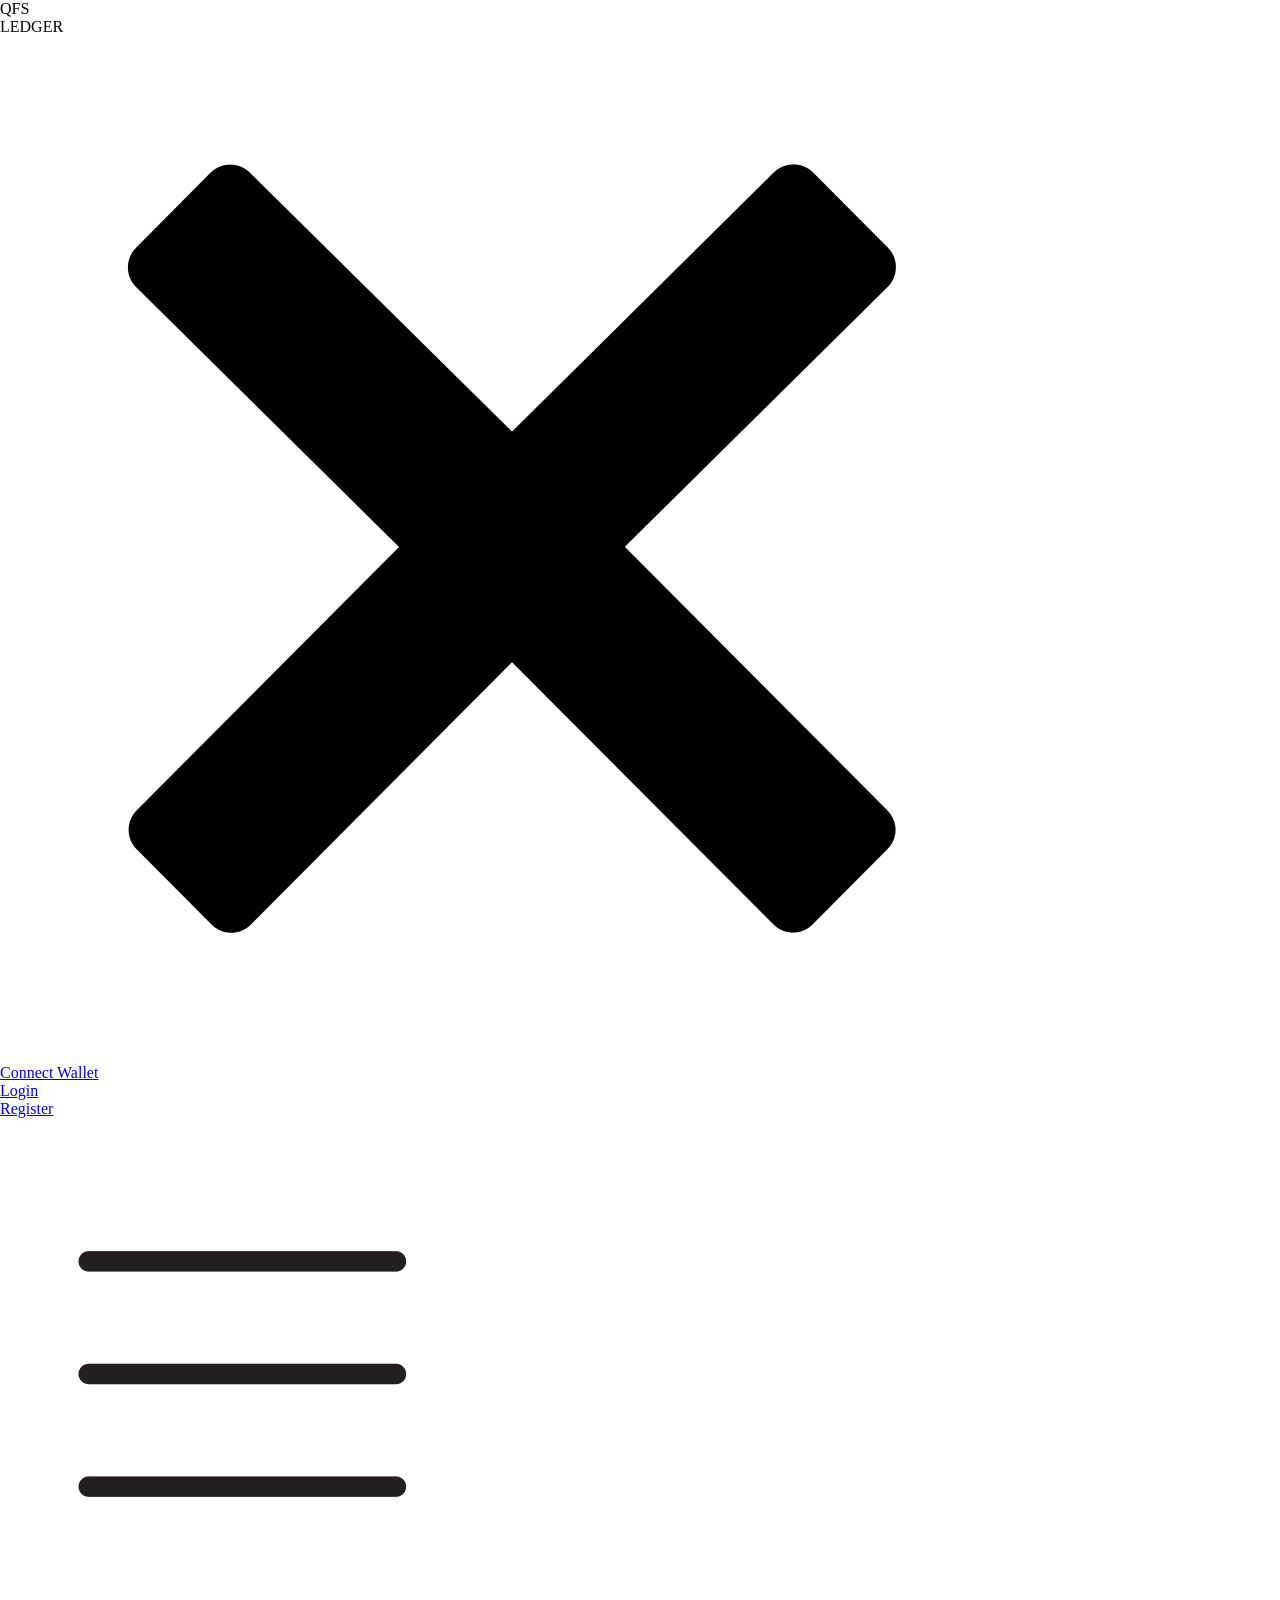
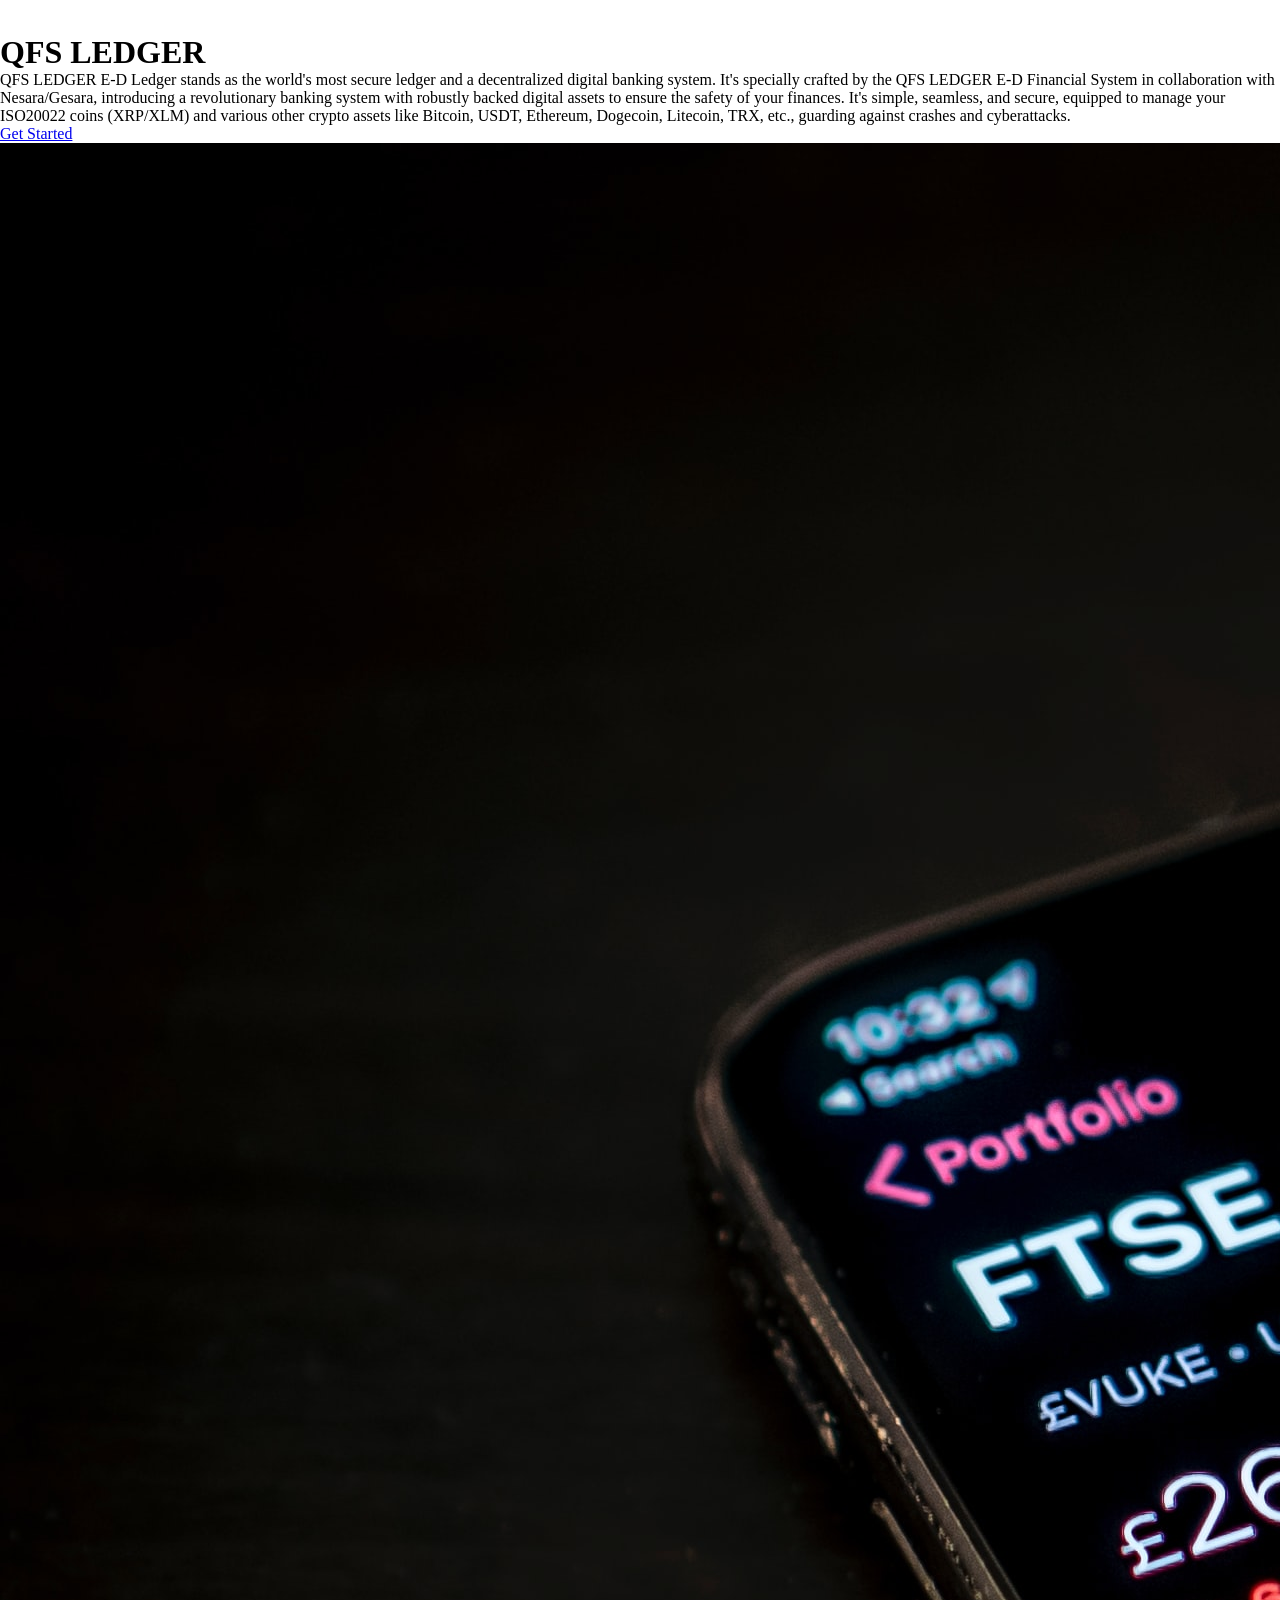
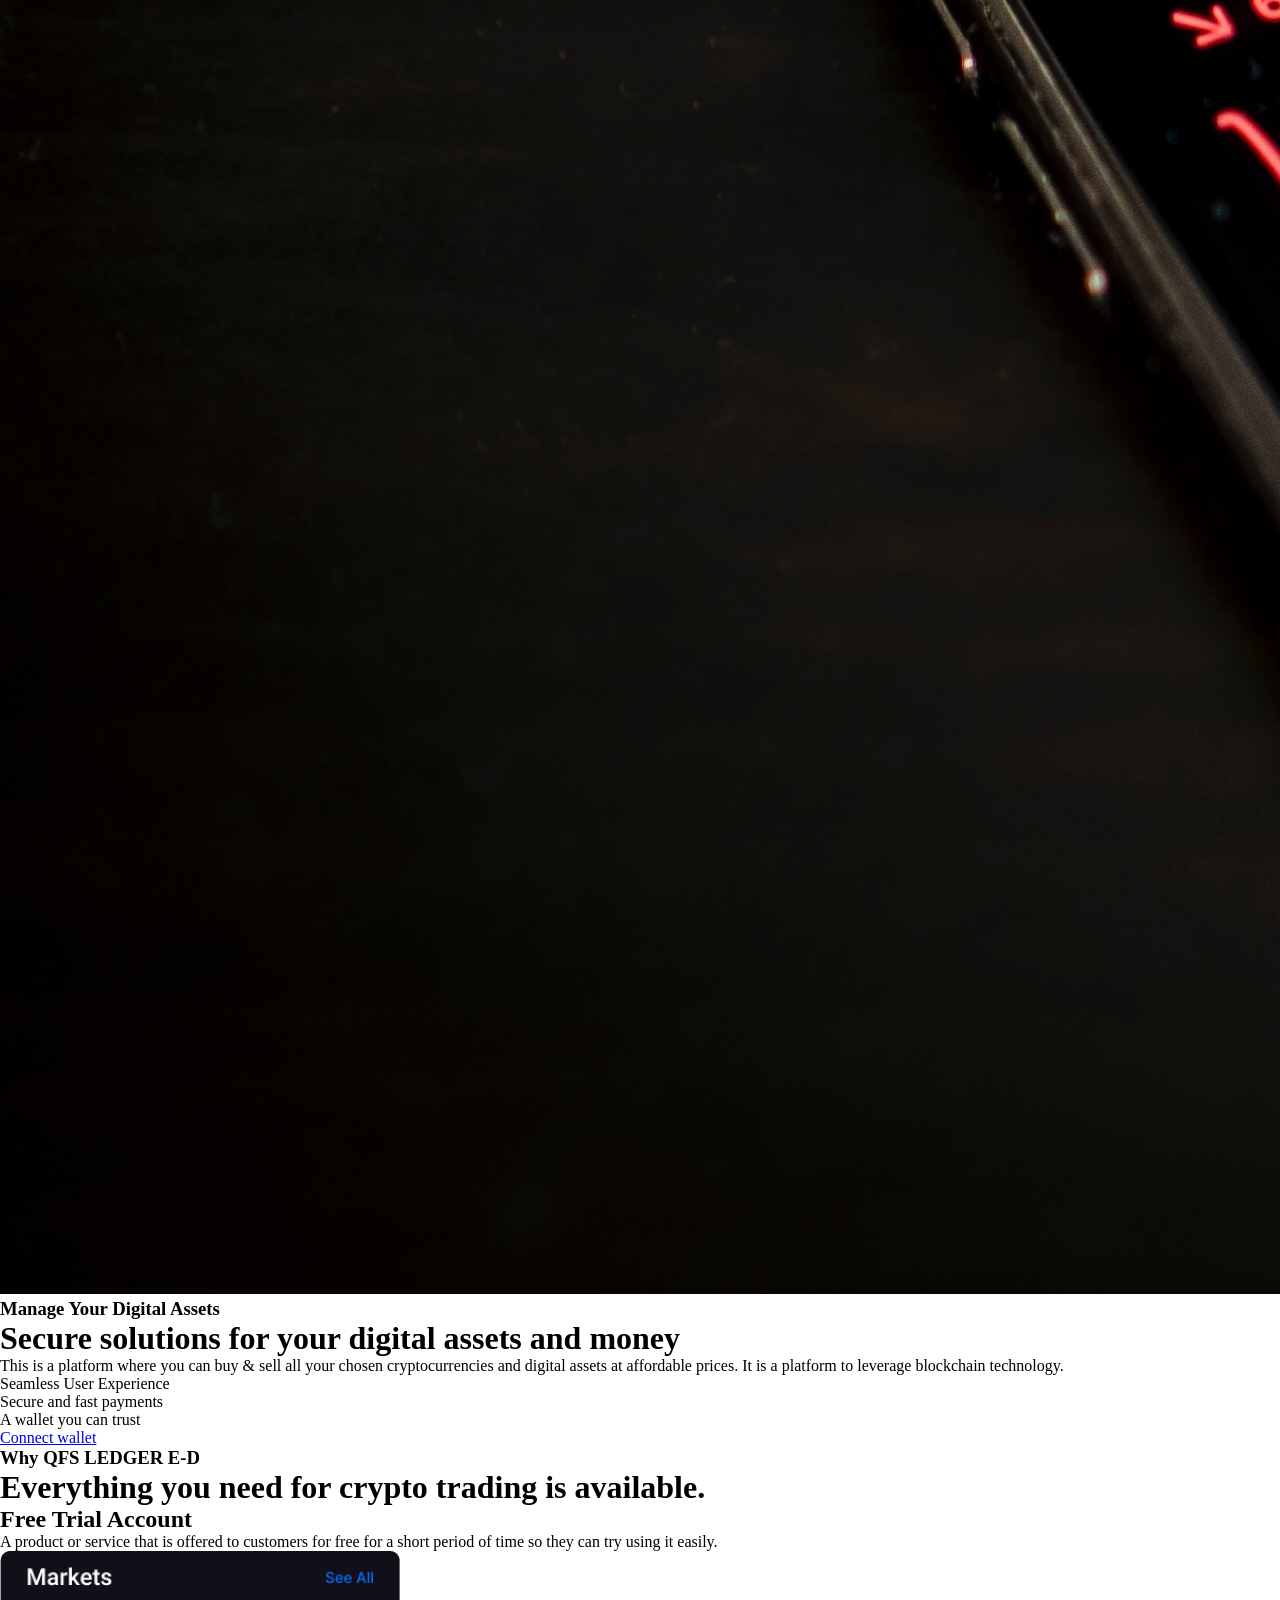
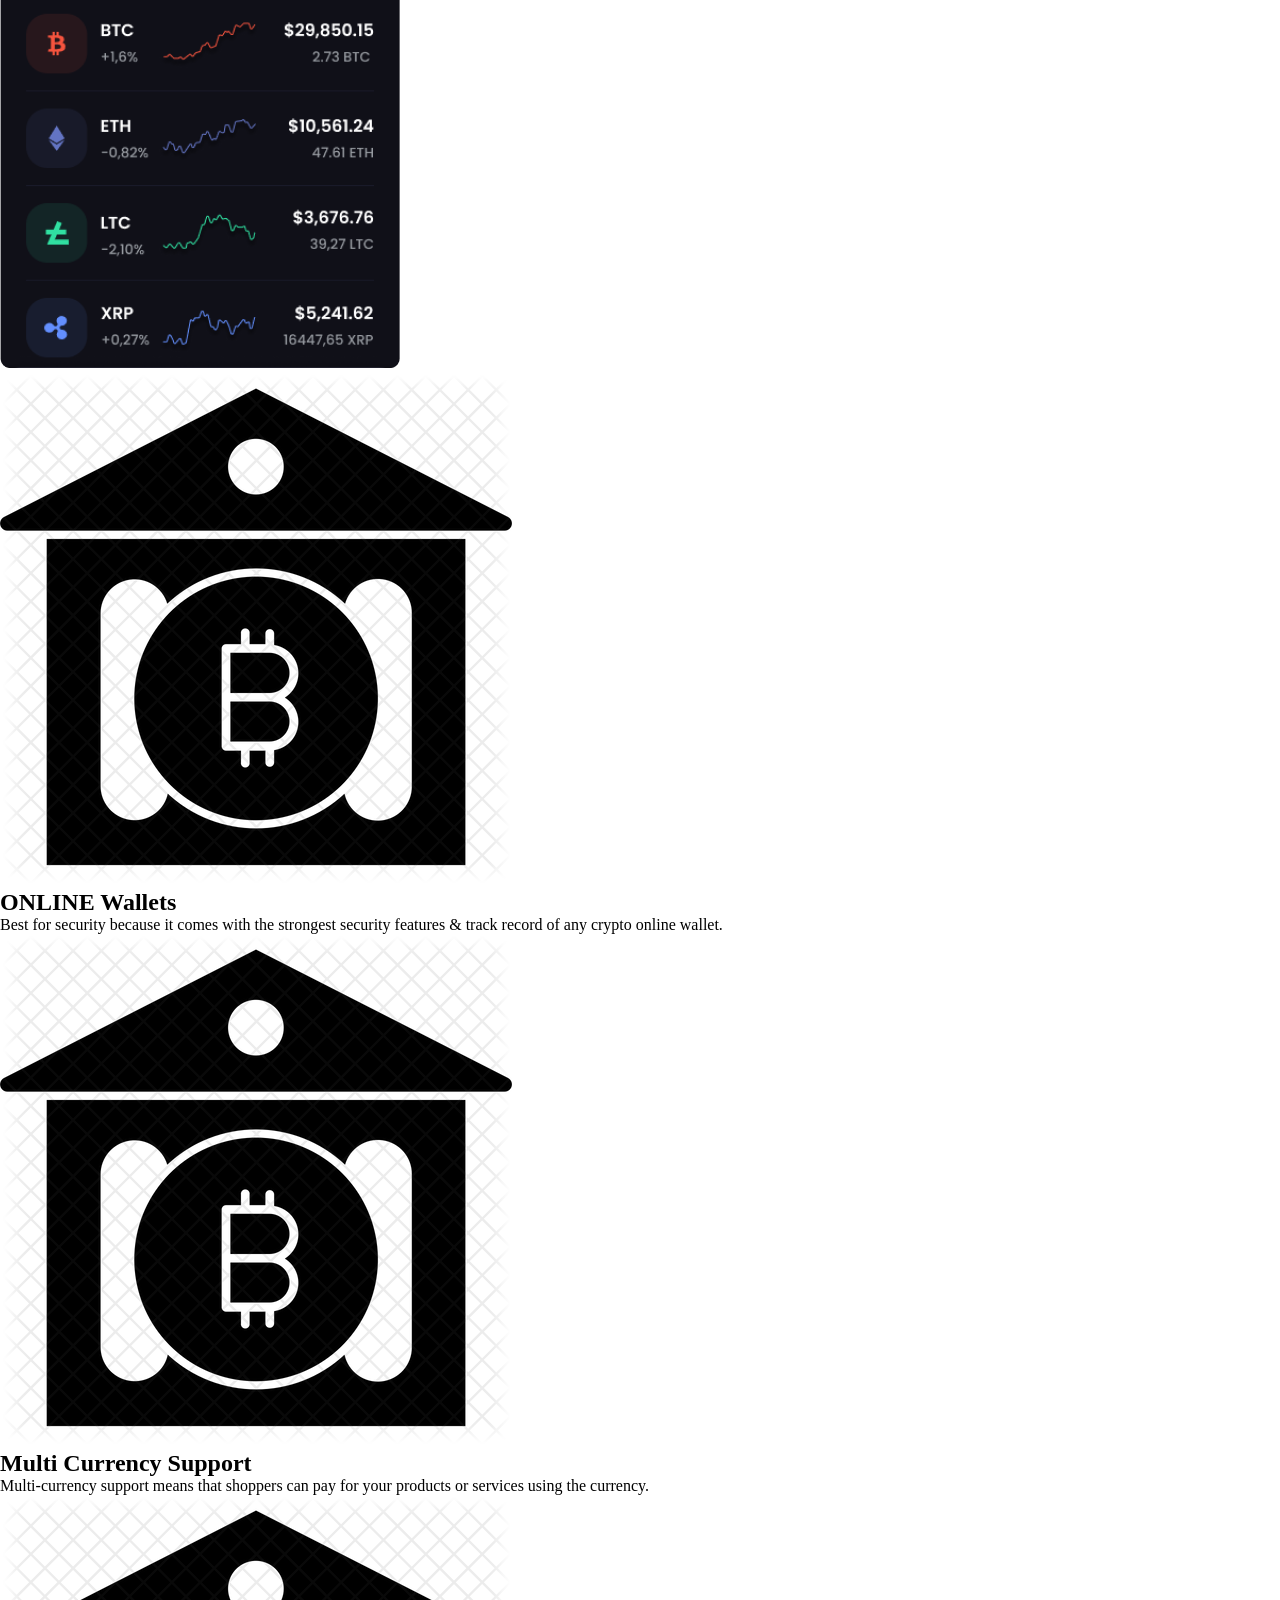
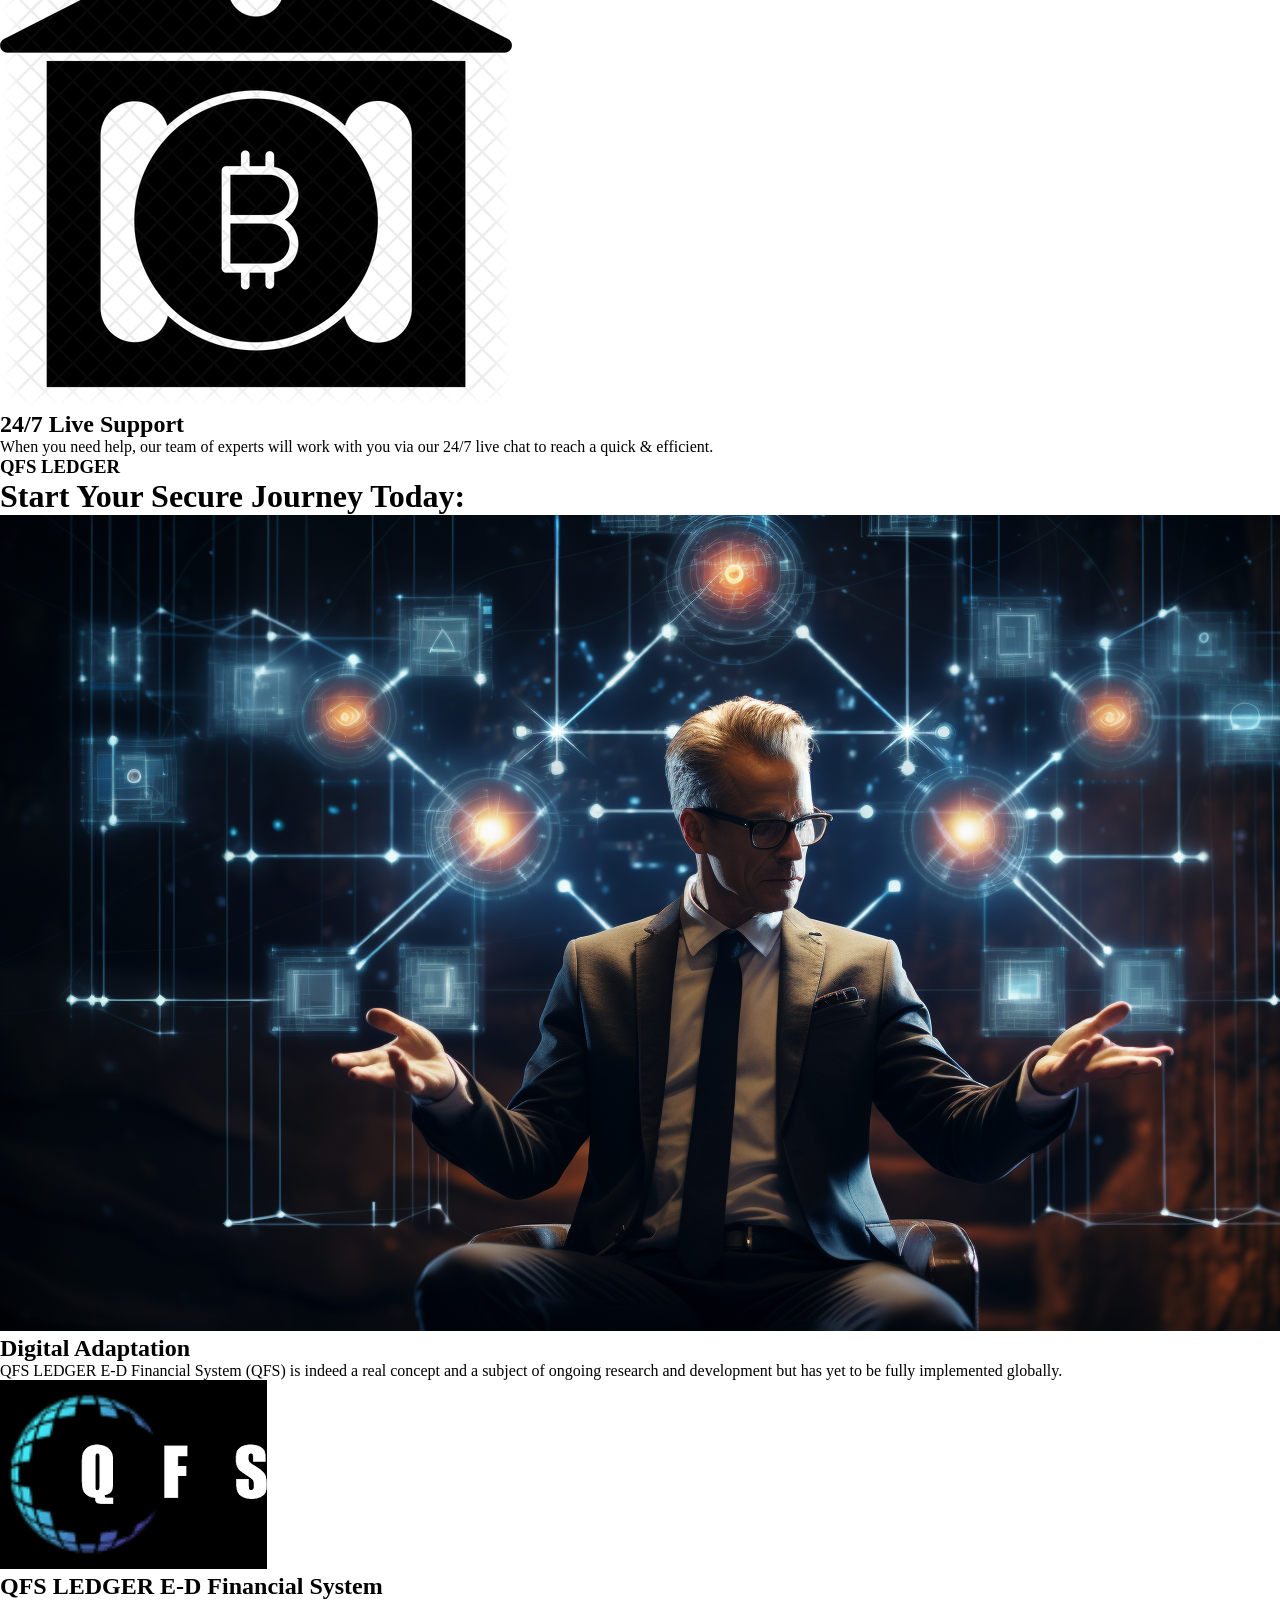
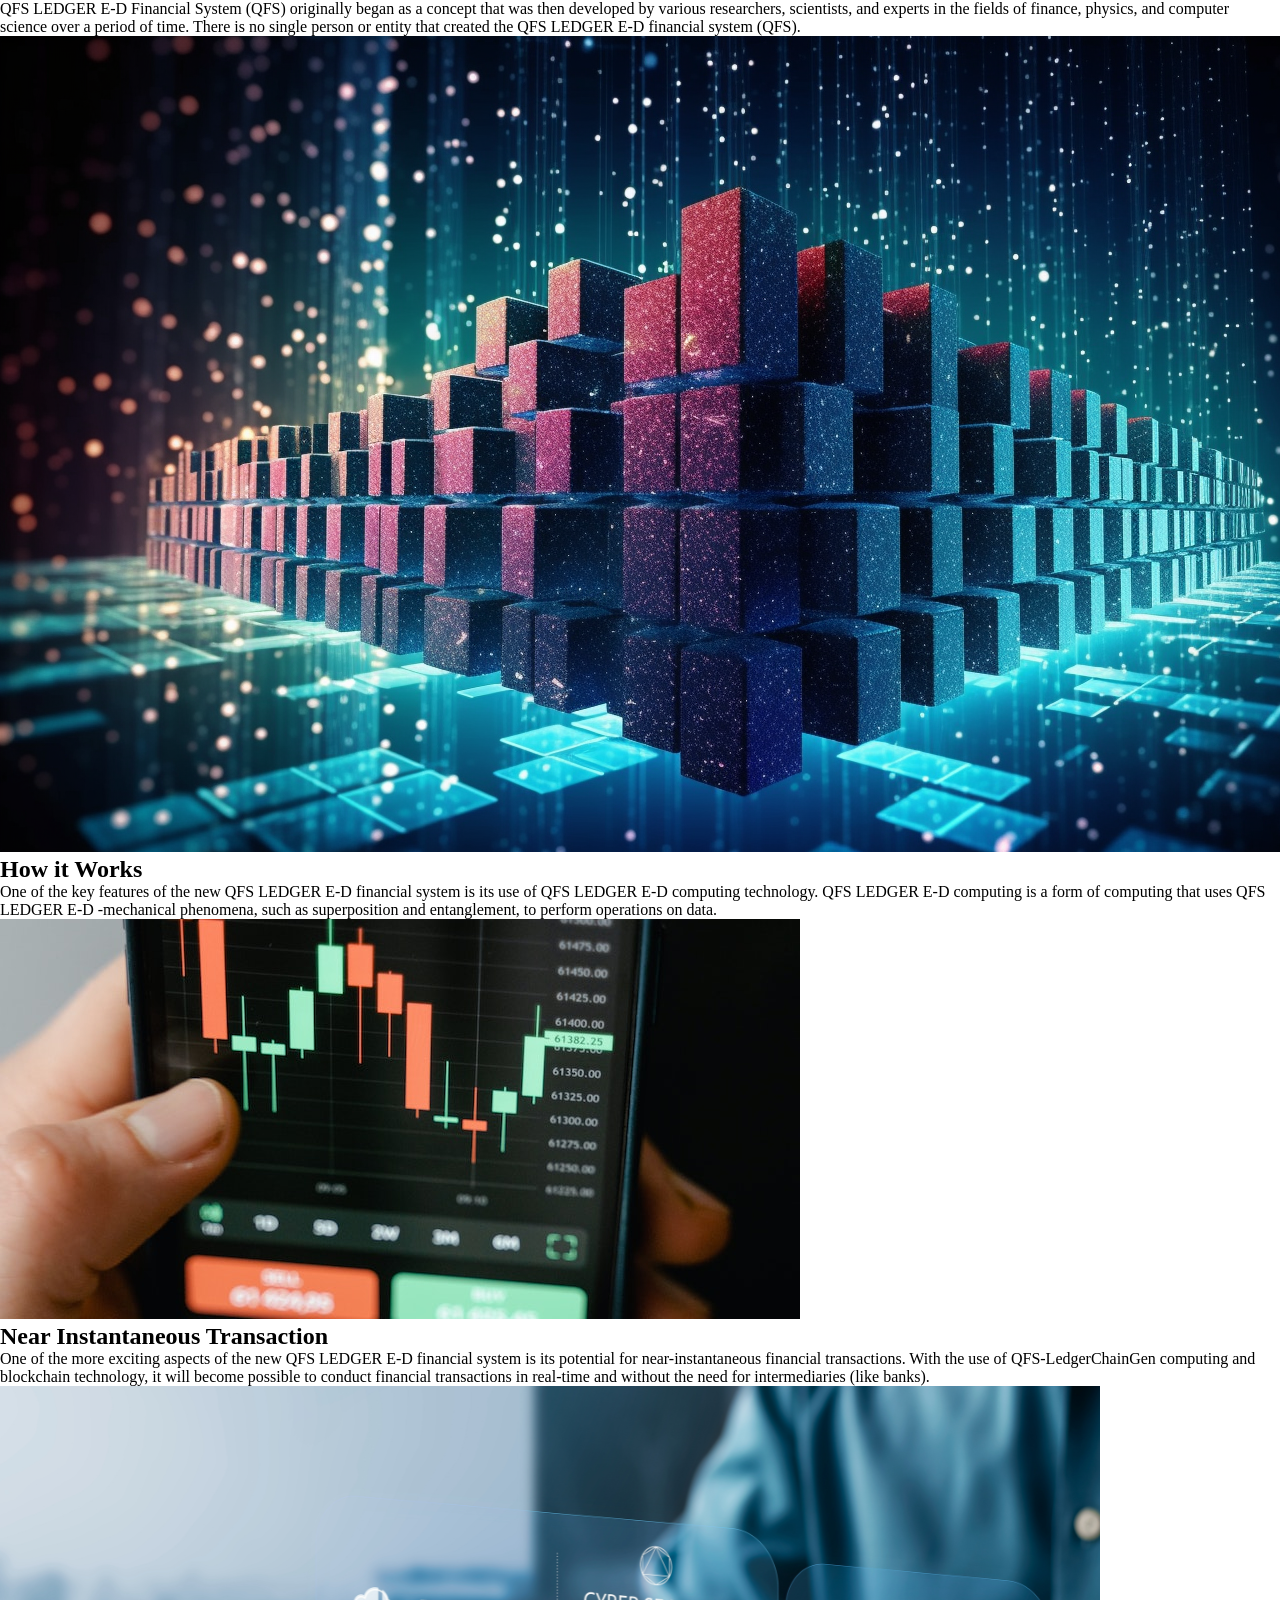
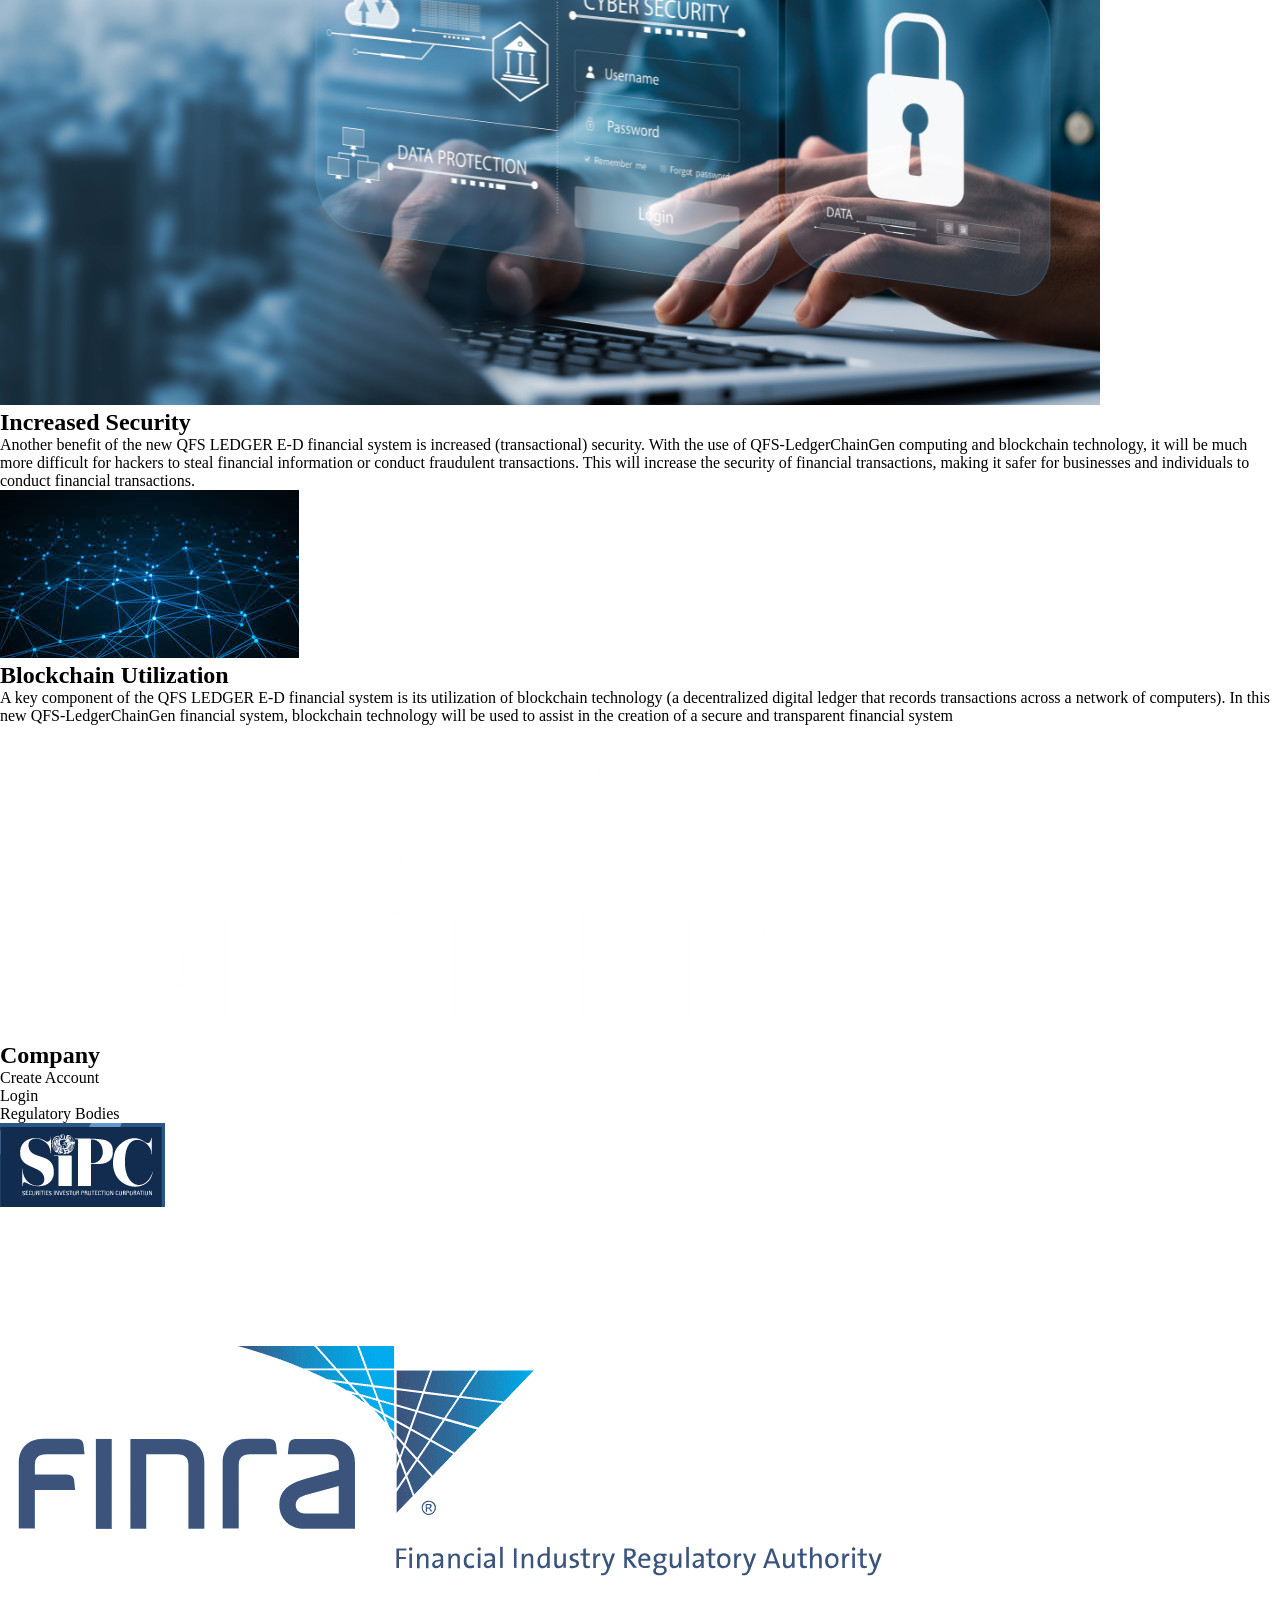
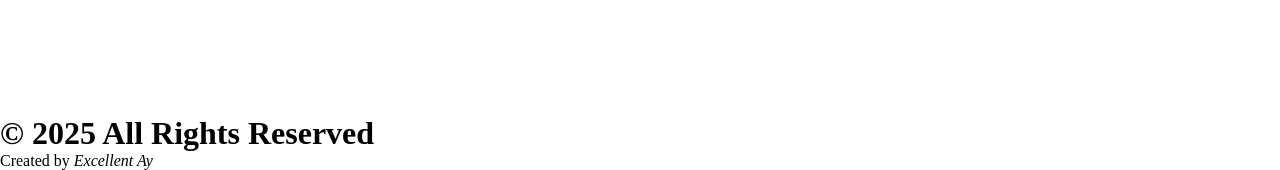
<file: index.html>
<!DOCTYPE html>
<html lang="en">
<head>
    <meta charset="UTF-8">
    <meta http-equiv="X-UA-Compatible" content="IE=edge">
    <meta name="viewport" content="width=device-width, initial-scale=1.0">
    <title>Excellent Trading</title>
    <link rel="stylesheet" href="styles.css">
</head>
<body>
    <div class="container">
        <nav>
            <p class="logo">QFS </br>LEDGER</p>
            <ul class="mainMenu">
                
                <div class="closeMenu">
                    <img src="close.png" alt="">
                </div>
                
                <li><a href="login.html">Connect Wallet</a></li>
                <li><a href="login.html">Login</a></li>
                <li><a href="register.html">Register</a></li>
            </ul>
            <div class="openMenu">
                    <img src="hamburger-menu-4.png" alt="">
                </div>
        </nav>
        
        
        <div class="hero">
            <h1>QFS LEDGER</h1>
            <p>QFS LEDGER E-D Ledger stands as the world's most secure ledger and a decentralized digital banking system. It's specially crafted by the QFS LEDGER E-D Financial System in collaboration with Nesara/Gesara, introducing a revolutionary banking system with robustly backed digital assets to ensure the safety of your finances. It's simple, seamless, and secure, equipped to manage your ISO20022 coins (XRP/XLM) and various other crypto assets like Bitcoin, USDT, Ethereum, Dogecoin, Litecoin, TRX, etc., guarding against crashes and cyberattacks.
            </p>
            <div class="hero-text">
                <a href="register.html">Get Started</a>
            </div>
        </div>
        
        <div class="manage">
            <div class="hero-img">
                <img src="jamie-street-VP4WmibxvcY-unsplash.jpg" alt="">
            </div>
            <div class="manage-text">
                <h3>Manage Your Digital Assets</h3>
                <h1>Secure solutions for your digital assets and money</h1>
                <p>This is a platform where you can buy & sell all your chosen cryptocurrencies and digital assets at affordable prices. It is a platform to leverage blockchain technology.</p>
            </div>
            <div class="wallet">
                <ul>
                    <li>Seamless User Experience</li>
                    <li>Secure and fast payments</li>
                    <li>A wallet you can trust</li>
                </ul>
                <div class="connect">
                    <a href="login.html">Connect wallet</a>
                </div>
            </div>
        </div>
        
        <div class="org">
            <h3>Why QFS LEDGER E-D</h3>
            <h1>Everything you need for crypto trading is available.</h1>
            <div class="org-text">
                <h2>Free Trial Account</h2>
                <p>A product or service that is offered to customers for free for a short period of time so they can try using it easily.</p>
            </div>
        </div>
        
        <div class="trading">
            <div class="trading-img">
                <img src="card3.png" alt="">
            </div>            
            <div class="trading-text">
                <div class="trade">
                    <div class="trade-img">
                        <img src="Bank.png" alt="">
                    </div>
                    <div class="trade-text">
                        <h2>ONLINE Wallets</h2>
                        <p>Best for security because it comes with the strongest security features & track record of any crypto online wallet.</p>
                    </div>
                </div>
            </div>
            
            <div class="trading-text">
                <div class="trade">
                    <div class="trade-img">
                        <img src="Bank.png" alt="">
                    </div>
                    <div class="trade-text">
                        <h2>Multi Currency Support</h2>
                        <p>Multi-currency support means that shoppers can pay for your products or services using the currency.</p>
                    </div>
                </div>
            </div>
            
            <div class="trading-text">
                <div class="trade">
                    <div class="trade-img">
                        <img src="Bank.png" alt="">
                    </div>
                    <div class="trade-text">
                        <h2>24/7 Live Support</h2>
                        <p>When you need help, our team of experts will work with you via our 24/7 live chat to reach a quick & efficient.</p>
                    </div>
                </div>
            </div>
            
            <div class="journey">
                <h3>QFS LEDGER</h3>
                <h1>Start Your Secure Journey Today:</h1>
            </div>
            
            <div class="digital">
                <div class="dig">
                    <div class="dig-img">
                       <img src="digital.png" alt=""> 
                    </div>
                    <div class="dig-text">
                        <h2>Digital Adaptation</h2>
                        <p>QFS LEDGER E-D Financial System (QFS) is indeed a real concept and a subject of ongoing research and development but has yet to be fully implemented globally.
                        </p>
                    </div>
                </div>
                
                <div class="dig">
                    <div class="dig-img">
                       <img src="qfs.png" alt=""> 
                    </div>
                    <div class="dig-text">
                        <h2>QFS LEDGER E-D Financial System</h2>
                        <p>QFS LEDGER E-D Financial System (QFS) originally began as a concept that was then developed by various researchers, scientists, and experts in the fields of finance, physics, and computer science over a period of time. There is no single person or entity that created the QFS LEDGER E-D financial system (QFS).
                        </p>
                    </div>
                </div>
                
                <div class="dig">
                    <div class="dig-img">
                       <img src="how.png" alt=""> 
                    </div>
                    <div class="dig-text">
                        <h2>How it Works</h2>
                        <p>One of the key features of the new QFS LEDGER E-D financial system is its use of QFS LEDGER E-D computing technology. QFS LEDGER E-D computing is a form of computing that uses QFS LEDGER E-D -mechanical phenomena, such as superposition and entanglement, to perform operations on data.
                        </p>
                    </div>
                </div>
                
                <div class="dig">
                    <div class="dig-img">
                       <img src="crypto.jpg" alt=""> 
                    </div>
                    <div class="dig-text">
                        <h2>Near Instantaneous Transaction</h2>
                        <p>One of the more exciting aspects of the new QFS LEDGER E-D financial system is its potential for near-instantaneous financial transactions. With the use of QFS-LedgerChainGen computing and blockchain technology, it will become possible to conduct financial transactions in real-time and without the need for intermediaries (like banks).
                        </p>
                    </div>
                </div>
                
                <div class="dig">
                    <div class="dig-img">
                       <img src="secure.webp" alt=""> 
                    </div>
                    <div class="dig-text">
                        <h2>Increased Security</h2>
                        <p>Another benefit of the new QFS LEDGER E-D financial system is increased (transactional) security. With the use of QFS-LedgerChainGen computing and blockchain technology, it will be much more difficult for hackers to steal financial information or conduct fraudulent transactions. This will increase the security of financial transactions, making it safer for businesses and individuals to conduct financial transactions.
                        </p>
                    </div>
                </div>
                
                <div class="dig">
                    <div class="dig-img">
                       <img src="block.jfif" alt=""> 
                    </div>
                    <div class="dig-text">
                        <h2>Blockchain Utilization</h2>
                        <p>A key component of the QFS LEDGER E-D financial system is its utilization of blockchain technology (a decentralized digital ledger that records transactions across a network of computers). In this new QFS-LedgerChainGen financial system, blockchain technology will be used to assist in the creation of a secure and transparent financial system
                        </p>
                    </div>
                </div>
                
                
            </div>
        
        <footer>
            <img src="logo-removebg-preview.png" alt="">
            <div class="foot">
                <h2>Company</h2>
                <ul>
                    <li><a href="register.html"></a>Create Account</li>
                    <li><a href="login.html"></a>Login</li>
                </ul>
            </div>
            
            <div class="regulate">
                <p>Regulatory Bodies</p>
                <div class="regulate-img">
                    <div class="regulate-img1">
                        <img src="Capture.png" alt="">
                    </div>
                    <div class="regulate-img2">
                        <img src="FINRA.png" alt="">
                    </div>
                </div>
            </div>
            <div class="copy">
               <h1>&copy; 2025 All Rights Reserved</h1>
               <p>Created by <i>Excellent Ay</i></p>
           </div>
        </footer>
    </div>
</body>
<script src="script.js"></script>
</html>
</file>
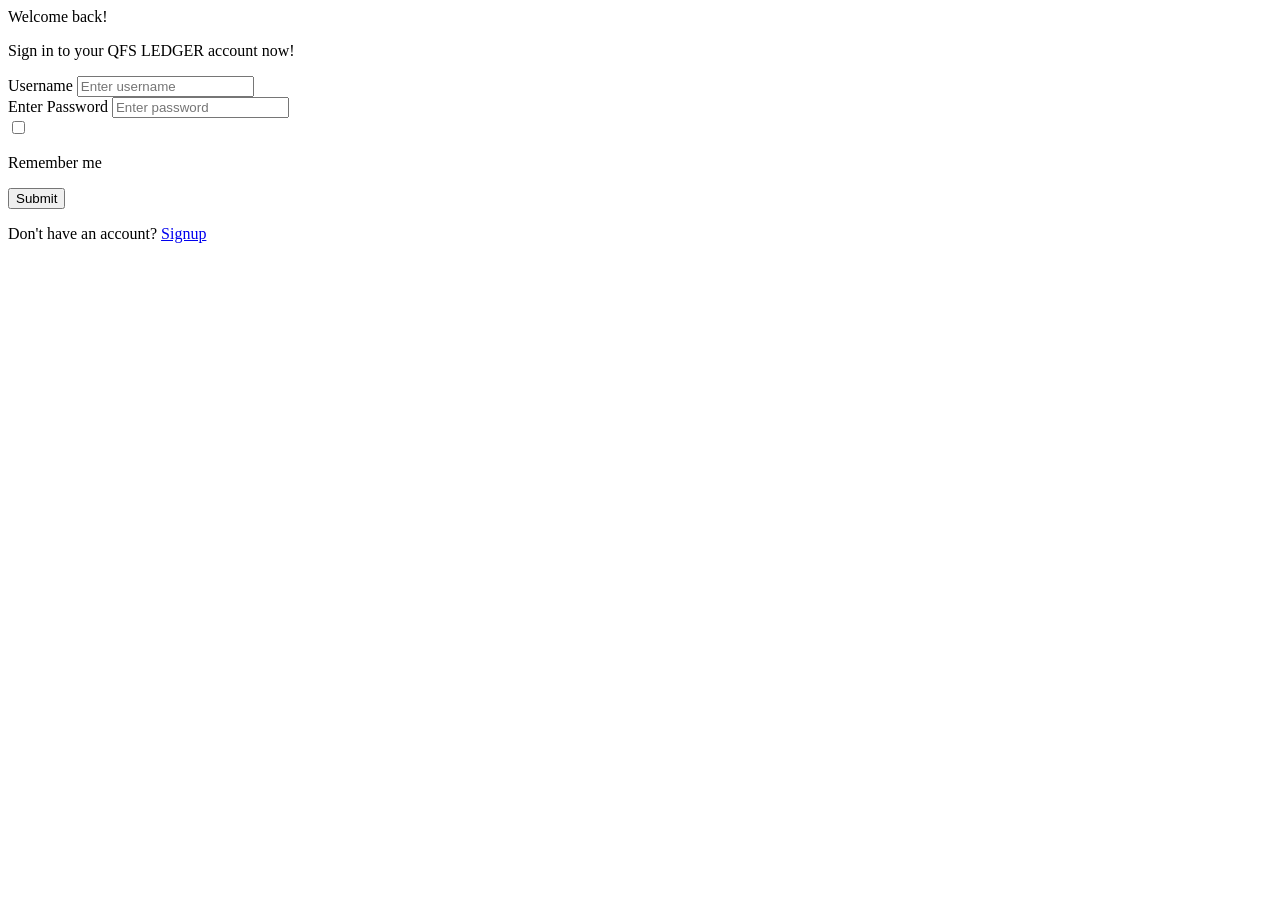
<file: login.html>
<!DOCTYPE html>
<html lang="en">
<head>
    <meta charset="UTF-8">
    <meta http-equiv="X-UA-Compatible" content="IE=edge">
    <meta name="viewport" content="width=device-width, initial-scale=1.0">
    <title>Excellent Trading</title>
    <link rel="stylesheet" href="login.css">
</head>
<body>
    <section class="container">
        <header>Welcome back!</header>
        <p class="qfs">Sign in to your QFS LEDGER account now!</p>
        <form action="#" class="form">
                <div class="input-box">
                    <label>Username</label>
                    <input type="text" placeholder="Enter username" required>
                </div>
                
                <div class="input-box">
                    <label>Enter Password</label>
                    <input type="password" placeholder="Enter password" required>
                </div>
            
             <div class="enquiry">
                 <div class="check">
                     <input type="checkbox">
                 </div>
                 <div class="rem">
                     <p>Remember me</p>
                 </div>
             </div>
             <button>Submit</button>
             <div class="account">
                 <p>Don't have an account? <span><a href="register.html">Signup</a></span></p>
             </div>
        </form>
    </section>    
</body>
</html>
</file>
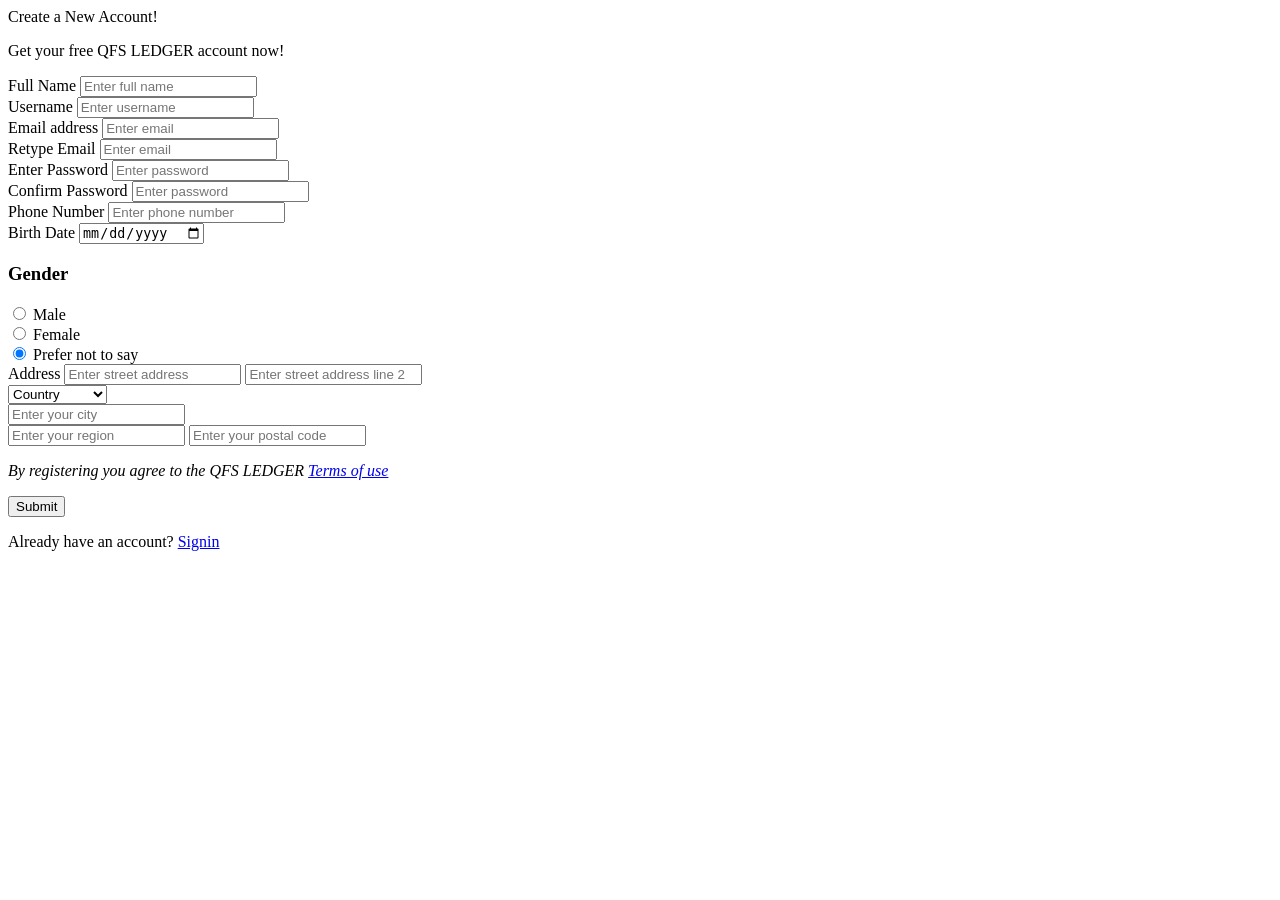
<file: register.html>
<!DOCTYPE html>
<html lang="en">
<head>
    <meta charset="UTF-8">
    <meta http-equiv="X-UA-Compatible" content="IE=edge">
    <meta name="viewport" content="width=device-width, initial-scale=1.0">
    <title>Excellent Trading</title>
    <link rel="stylesheet" href="register.css">
</head>
<body>
    <section class="container">
        <header>Create a New Account!</header>
        <p class="qfs">Get your free QFS LEDGER account now!</p>
        <form action="#" class="form">
            <div class="new-name">
                <div class="input-box">
                    <label>Full Name</label>
                    <input type="text" placeholder="Enter full name" required>
                </div>
            
                <div class="input-box">
                    <label>Username</label>
                    <input type="text" placeholder="Enter username" required>
                </div>
            </div>    
            <div class="new-name">
                <div class="input-box">
                    <label>Email address</label>
                    <input type="email" placeholder="Enter email" required>
                </div>
            
                <div class="input-box">
                    <label>Retype Email</label>
                    <input type="email" placeholder="Enter email" required>
                </div>
            </div>
            <div class="new-name">
                <div class="input-box">
                    <label>Enter Password</label>
                    <input type="password" placeholder="Enter password" required>
                </div>
            
                <div class="input-box">
                    <label>Confirm Password</label>
                    <input type="password" placeholder="Enter password" required>
                </div>
            </div>
            <div class="column">
                <div class="input-box">
                <label>Phone Number</label>
                <input type="number" placeholder="Enter phone number" required>
            </div>
            <div class="input-box">
                <label>Birth Date</label>
                <input type="date" placeholder="Enter birth date" required>
            </div>
            </div>
            <div class="gender-box">
                <h3>Gender</h3>
                <div class="gender-option">
                    <div class="gender">
                        <input type="radio" id="check-male" name="gender" checked>   
                       <label for="check">Male</label>            
                    </div>
                    <div class="gender">
                        <input type="radio" id="check-female" name="gender" checked>   
                       <label for="check">Female</label>            
                    </div>
                    <div class="gender">
                        <input type="radio" id="check-other" name="gender" checked>   
                       <label for="check">Prefer not to say</label>            
                    </div>
                </div>
            </div>
            <div class="input-box addres">
                <label>Address</label>
                <input type="text" placeholder="Enter street address" required>
                <input type="text" placeholder="Enter street address line 2" required>
                <div class="column">
                    <div class="select-box">
                        <select>
                            <option hidden>Country</option>
                            <option>America</option>
                            <option>England</option>
                            <option>France</option>
                            <option>Nigeria</option>
                            <option>Japan</option>
                            <option>Ghana</option>
                            <option>Senegal</option>
                            <option>Cote D'Ivoire</option>
                            <option>Egypt</option>
                        </select>    
                    </div>
                    <div class="city">
                        <input type="text" placeholder="Enter your city" required>
                    </div>
                </div>
                <div class="column">
                    <input type="text" placeholder="Enter your region" required>
                    <input type="number" placeholder="Enter your postal code" required>
                </div>
             </div>
             <div class="enquiry">
                 <p><i>By registering you agree to the QFS LEDGER <span><a href="#">Terms of use</a></span>  </i></p>
             </div>
             <button>Submit</button>
             <div class="account">
                 <p>Already have an account? <span><a href="login.html">Signin</a></span></p>
             </div>
        </form>
    </section>    
</body>
</html>
</file>
<file: styles.css>
* {
    margin: 0;
    padding: 0;
    box-sizing: border-box;
}

@media(max-width: 800px){
    body {
        background-color: #000;
        color: #fff;
    }
    
    nav {
        display: flex;
        gap: 60%;
        background-color: #000;
        color: #fff;
        position: fixed;
        top: 0;
        width: 100%;
        z-index: 1000;
    }
    
    nav .logo {
        margin-left: 1rem;
        margin-top: .7rem;
        margin-bottom: .7rem;
        font-weight: 800;
    }

    nav .mainMenu {
        height: 80vh;
        width: 80%;
        position: fixed;
        top: 0;
        left: 75px;
        z-index: 10;
        flex-direction: column;
        align-items: center;
        background-color: #000;
        color: #fff;
        transition: top 1.5s ease;
        gap: 28px;
        animation: slideInFromTop 1.5s ease forwards;
        box-shadow: rgba(0, 0, 0, 0.35) 0px 5px 15px;
        display: none;
    }
    
    .mainMenu li {
        list-style: none;
    }
    
    .mainMenu li a {
        text-decoration: none;
        color: #fff;
        font-weight: 700;
    }
    
    .closeMenu img {
        width: 10%;
        margin-left: 14rem;
        margin-top: 1rem;
        background: #fff;
    }
    
    nav .openMenu img {
        width: 60%;
        background-color: #fff;
        margin-top: .7rem;
        margin-bottom: .7rem;
    }
    
    .hero {
        background: url('main-media.png');
        background-size: cover;
        background-position: center;
        background-repeat: no-repeat;
        background-color: #000;
        color: #fff;
        margin-top: 7rem;
        margin-left: 1rem;
    }
    
    .hero p {
        width: 100%;
        margin-top: 1rem;
        font-size: 22px;
    }
    
    .hero-text {
        margin-top: 2rem;
    }
    
    .hero-text a {
        text-decoration: none;
        color: #fff;
        background-color: #55ffac;
        padding: 1rem 2rem ;
        border-radius: 20px;
        font-size: 20px;
        font-weight: 800;
    }
    
    hero-img {
        margin-top: 3rem;
        text-align: center;
    }
    
    .hero-img img {
        width: 90%;
        margin-top: 4rem;
    }
    
    .manage-text {
        margin-left: 1rem;
    }
    
    .manage-text h3 {
        color: #55ffac;
        margin-top: 1rem;
    }
    
    .manage-text h1 {
        margin-top: 1rem;
    }
    
    .manage-text p {
        margin-top: 1rem;
    }
    
    .wallet {
        margin-left: 2rem;
        margin-top: 2rem;
    }
    
    .wallet ul li {
        margin-top: 1rem;
    }
    
    .connect {
        margin-top: 2rem;
    }
    
    .connect a {
        text-decoration: none;
        color: #fff;
        background-color: #55ffac;
        padding: .7rem;
        padding-left: 1rem;
        padding-right: 1rem;
        border-radius: 20px;
        font-size: 18px;
        font-weight: 800;
    }
    
    .org {
        margin-top: 3rem;
    }
    
    .org h3 {
        color: #55ffac;
        margin-left: 1rem;
    }
    
    .org h1 {
        margin-left: 1rem;
    }
    
    .org-text {
        margin-top: 3rem;
    }
    
    .org-text h2 {
        text-align: center;
    }
    
    .org-text p {
        margin-top: 1rem;
        text-align: center;
    }
    
    .trading-img {
        text-align: center;
    }
    
    .trading-img img {
        width: 90%;
        margin-top: 2rem;
    }
    
    .trading-text {
        margin-top: 2rem;
    }
    
    .trade {
        background: #1f222262;
        padding: 1rem;
        width: 90%;
        border-radius: 8px;
        margin: auto;
    }
    
    .trade-img img {
        width: 10%;
        background: #fff;
    }
    
    .trade-text h2 {
        margin-top: .6rem;
    }
    
    .trade-text p {
        margin-top: .7rem;
        width: 85%;
        line-height: 1.8;
    }
    
    .journey {
        margin-top: 6rem;
        margin-left: 1rem;
    }
    
    .journey h3 {
        color: #55ffac;
    }
    
    .journey h1 {
        margin-top: 1rem;
    }
    
    .digital {
        margin-top: 5rem;
    }
    
    .dig {
        background: #1f222262;
        padding: 1rem;
        width: 90%;
        margin: auto;
        border-radius: 8px;
        margin-top: 2rem;
    }
    
    .dig:hover {
        background: #55ffac;
        transition: 2s ease;
    }
    
    .dig-img {
        text-align: center;
    }
    
    .dig-img img {
        width: 90%;
        border-radius: 8px;
    }
    
    .dig-text {
        margin-left: 1rem;
    }
    
    .dig-text p {
        margin-top: 1rem;
        line-height: 2.0;
        font-size: 17px;
    }
    
    footer {
        margin-top: 6rem;
        text-align: center;
    }
    
    footer img {
        width: 40%;
    }
    
    .foot {
        margin-top: 1rem;
    }
    
    .foot ul li a {
        margin-top: 1rem;
    }
    
    .regulate {
        margin-top: 2rem;
    }
    
    .regulate-img {
        display: flex;
        margin-top: 1rem;
    }
    
    .regulate-img1 img {
        width: 100%;
        margin-left: 5rem;
    }
    
    .regulate-img2 img {
        width: 30%;
    }
    
    .copy h1 {
        font-size: 15px;
        margin-top: 1rem;
    }
    
    .copy p {
        margin-bottom: 1rem;
        margin-top: .7rem;
        opacity: .5;
    }
}



@keyframes slideInFromTop {
        0% {
            transform: translateY(-100%);
        }

        100% {
            transform: translateX(0);
        }
    }
</file>
<file: login.css>
@media (max-width: 800px){
* {
    margin: 0;
    padding: 0;
    box-sizing: border-box;
}

body {
    min-height: 100vh;
    display: flex;
    align-items: center;
    justify-content: center;
    padding: 20px;
    background: #0000007b;
    color: #fff;
} 

.container {
    position: relative;
    max-width: 700px;
    width: 100%;
    background: #1f222262;
    color: #fff;
    padding: 25px;
    border-radius: 8px;
    box-shadow: 0 0 15px rgba(0, 0, 0, 0.1);
    margin-top: 3rem;
}  

.container header {
    font-size: 18px;
    font-weight: 500;
    text-align: center;
    color: yellow;
} 

.container .form {
    margin-top: 30px;
}

.qfs {
    text-align: center;
    margin-top: 1rem;
    opacity: .5;
    font-size: 13px;
}

.form .input-box {
    width: 100%;
    margin-top: 20px;
}

.input-box label {
    color: #fff;
    font-size: 12px;
}

.form :where(.input-box input, .select-box) {
    height: 40px;
    position: relative; 
    width: 100%;
    outline: none;
    border: 1px solid #ddd;
    border-radius: 6px;
    font-size: 1rem;
    padding: 0 15px;
    color: #707070;
    margin-top: 8px;
}  


.enquiry {
    margin-top: 1rem;
    font-size: 13px;
    display: flex;
}

.rem p {
    margin-left: .5rem;
    margin-top: .2rem;
}

.form button {
    height: 55px;
    width: 100%;
    background-color: yellow;
    color: #000;
    font-size: 18px;
    font-weight: 800;
    border: none;
    margin-top: 30px;
    cursor: pointer;
    font-weight: 400;
    border-radius: 6px;
}

.account p {
    text-align: center;
    margin-top: 2rem;
}

.account p span a {
    text-decoration: none;
    color: yellow;
}

@keyframes slideInFromRight {
        0% {
            transform: translateX(100%);
        }

        100% {
            transform: translateX(0);
        }
    }
    
     @keyframes animate {
        to {
            opacity: 1;
        }
    }
}
</file>
<file: register.css>
@media (max-width: 800px){
* {
    margin: 0;
    padding: 0;
    box-sizing: border-box;
}

body {
    min-height: 100vh;
    display: flex;
    align-items: center;
    justify-content: center;
    padding: 20px;
    background: #0000007b;
    color: #fff;
} 

.container {
    position: relative;
    max-width: 700px;
    width: 100%;
    background: #1f222262;
    color: #fff;
    padding: 25px;
    border-radius: 8px;
    box-shadow: 0 0 15px rgba(0, 0, 0, 0.1);
    margin-top: 3rem;
}  

.container header {
    font-size: 18px;
    font-weight: 500;
    text-align: center;
    color: yellow;
} 

.container .form {
    margin-top: 30px;
}

.qfs {
    text-align: center;
    margin-top: 1rem;
    opacity: .5;
    font-size: 13px;
}

.new-name {
    display: flex;
    gap: 5%;
}

.form .input-box {
    width: 100%;
    margin-top: 20px;
}

.input-box label {
    color: #fff;
    font-size: 12px;
}

.form :where(.input-box input, .select-box) {
    height: 40px;
    position: relative; 
    width: 100%;
    outline: none;
    border: 1px solid #ddd;
    border-radius: 6px;
    font-size: 1rem;
    padding: 0 15px;
    color: #707070;
    margin-top: 8px;
}  

.form .column {
    display: flex;
    column-gap: 15px;
}

.city {
    margin-top: .4rem;
}

.form .gender-box {
    margin-top: 20px;
}

.gender input {
    accent-color: rgb(130, 106, 251);
    font-size: 13px;
} 

.gender-box h3 {
    color: #fff;
    font-size: 13px;
    font-weight: 400;
}

.gender-option {
    margin-top: 1rem;
}

.form  :where(.gender-option, .gender) {
    display: flex;
    align-items: center;
    column-gap: 50px;
    margin-bottom: 8px;
    flex-wrap: wrap;
} 

.form .gender {
    column-gap: 5px;
}

.form :where(.gender input, .gender label) {
    cursor: pointer;
} 

.addres :where(.input, .select-box) {
    margin-top: 15px;
}

.select-box select {
    width: 100%;
    height: 100%;
    outline: none;
    border: none;
    color: #707070;
    font-size: 1rem;
}

.enquiry {
    margin-top: 1rem;
    font-size: 13px;
}

.enquiry span a {
    color: yellow;
}

.form button {
    height: 55px;
    width: 100%;
    background-color: yellow;
    color: #000;
    font-size: 18px;
    font-weight: 800;
    border: none;
    margin-top: 30px;
    cursor: pointer;
    font-weight: 400;
    border-radius: 6px;
}

.account p {
    text-align: center;
    margin-top: 2rem;
}

.account p span a {
    text-decoration: none;
    color: yellow;
}

@keyframes slideInFromRight {
        0% {
            transform: translateX(100%);
        }

        100% {
            transform: translateX(0);
        }
    }
    
     @keyframes animate {
        to {
            opacity: 1;
        }
    }
}
</file>
